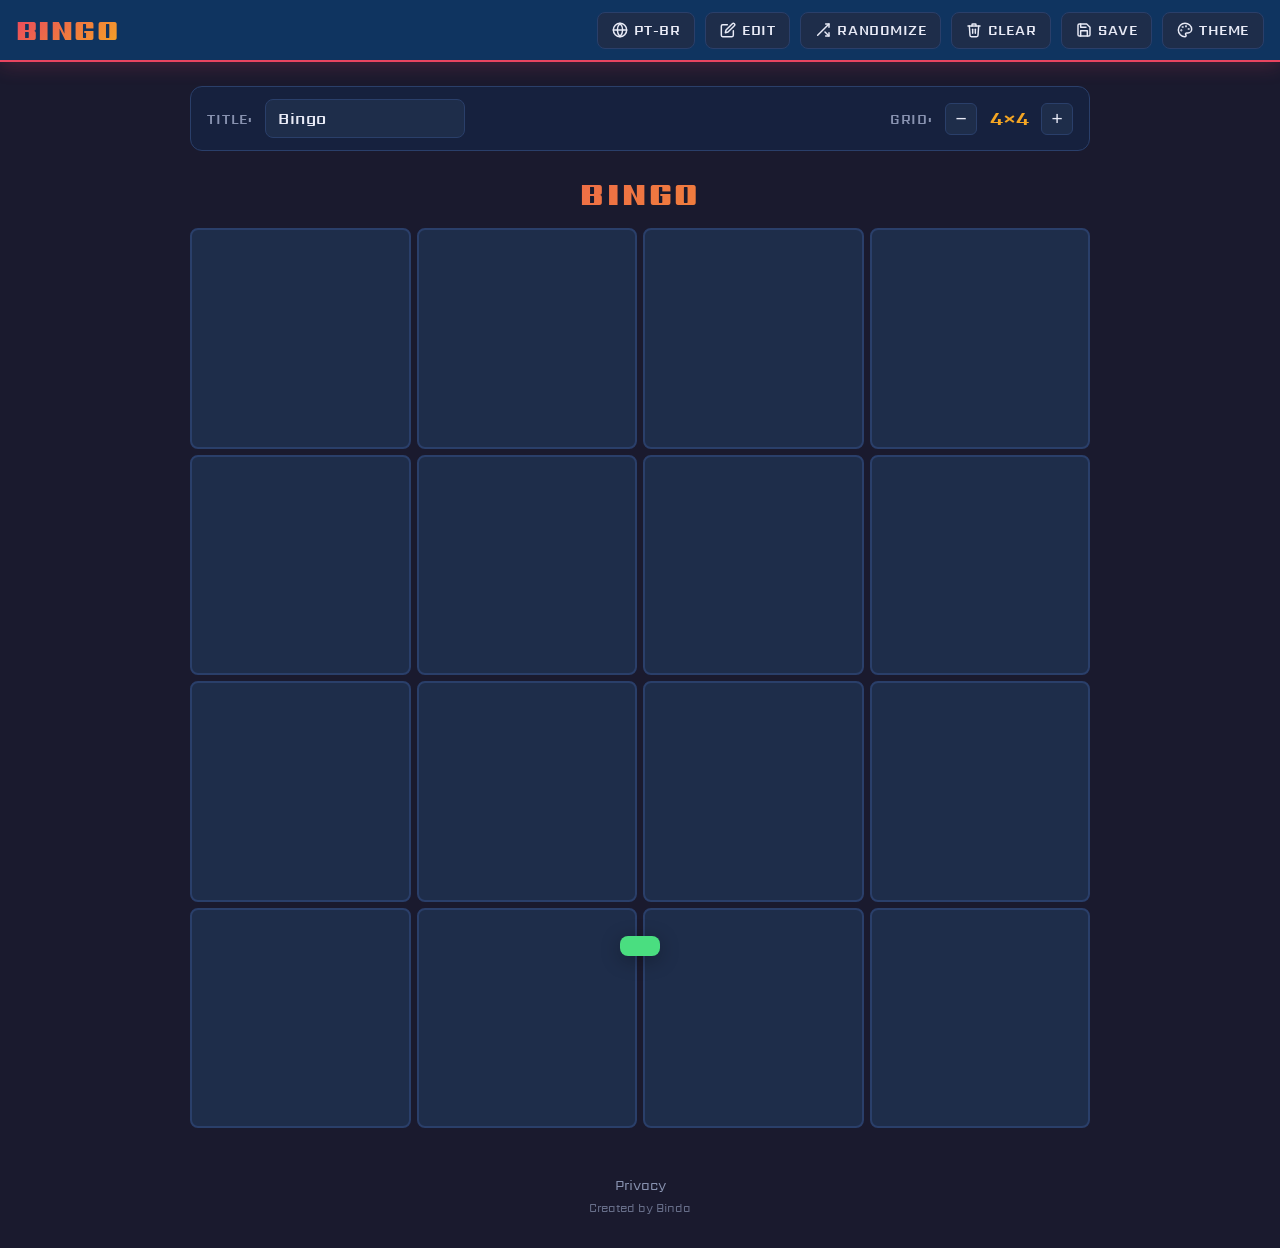
<file: index.html>
<!DOCTYPE html>
<html lang="en">
<head>
  <meta charset="UTF-8" />
  <meta name="viewport" content="width=device-width, initial-scale=1.0" />
  <title id="page-title">Stream Bingo</title>
  <link rel="preconnect" href="https://fonts.googleapis.com" />
  <link rel="preconnect" href="https://fonts.gstatic.com" crossorigin />
  <link href="https://fonts.googleapis.com/css2?family=Sarpanch:wght@400;600;700;800;900&display=swap" rel="stylesheet" />
  <link rel="stylesheet" href="css/style.css" />
</head>
<body>

<header id="app-header">
  <h1 id="header-title">Stream Bingo</h1>
  <div class="header-sep"></div>

  <button class="btn-icon" id="btn-lang-toggle" title="Switch language">
    <svg width="16" height="16" viewBox="0 0 24 24" fill="none" stroke="currentColor" stroke-width="2.2" stroke-linecap="round" stroke-linejoin="round">
      <circle cx="12" cy="12" r="10"/>
      <line x1="2" y1="12" x2="22" y2="12"/>
      <path d="M12 2a15.3 15.3 0 0 1 4 10 15.3 15.3 0 0 1-4 10 15.3 15.3 0 0 1-4-10 15.3 15.3 0 0 1 4-10z"/>
    </svg>
    <span id="btn-lang-label">PT-BR</span>
  </button>

  <button class="btn-icon" id="btn-edit-mode" title="Toggle edit mode">
    <svg width="16" height="16" viewBox="0 0 24 24" fill="none" stroke="currentColor" stroke-width="2.2" stroke-linecap="round" stroke-linejoin="round">
      <path d="M11 4H4a2 2 0 0 0-2 2v14a2 2 0 0 0 2 2h14a2 2 0 0 0 2-2v-7"/>
      <path d="M18.5 2.5a2.121 2.121 0 0 1 3 3L12 15l-4 1 1-4 9.5-9.5z"/>
    </svg>
    <span id="btn-edit-label">Edit</span>
  </button>

  <button class="btn-icon" id="btn-shuffle" title="Randomize cells">
    <svg width="16" height="16" viewBox="0 0 24 24" fill="none" stroke="currentColor" stroke-width="2.2" stroke-linecap="round" stroke-linejoin="round">
      <polyline points="16 3 21 3 21 8"/><line x1="4" y1="20" x2="21" y2="3"/>
      <polyline points="21 16 21 21 16 21"/><line x1="15" y1="15" x2="21" y2="21"/>
    </svg>
    <span id="btn-shuffle-label">Randomize</span>
  </button>

  <button class="btn-icon danger" id="btn-clear" title="Clear selections">
    <svg width="16" height="16" viewBox="0 0 24 24" fill="none" stroke="currentColor" stroke-width="2.2" stroke-linecap="round" stroke-linejoin="round">
      <polyline points="3 6 5 6 21 6"/>
      <path d="M19 6l-1 14a2 2 0 0 1-2 2H8a2 2 0 0 1-2-2L5 6"/>
      <path d="M10 11v6"/><path d="M14 11v6"/>
      <path d="M9 6V4a1 1 0 0 1 1-1h4a1 1 0 0 1 1 1v2"/>
    </svg>
    <span id="btn-clear-label">Clear</span>
  </button>

  <button class="btn-icon success-btn" id="btn-save-load" title="Save / Load">
    <svg width="16" height="16" viewBox="0 0 24 24" fill="none" stroke="currentColor" stroke-width="2.2" stroke-linecap="round" stroke-linejoin="round">
      <path d="M19 21H5a2 2 0 0 1-2-2V5a2 2 0 0 1 2-2h11l5 5v11a2 2 0 0 1-2 2z"/>
      <polyline points="17 21 17 13 7 13 7 21"/>
      <polyline points="7 3 7 8 15 8"/>
    </svg>
    <span id="btn-save-label">Save</span>
  </button>

  <button class="btn-icon" id="btn-theme" title="Themes">
    <svg width="16" height="16" viewBox="0 0 24 24" fill="none" stroke="currentColor" stroke-width="2.2" stroke-linecap="round" stroke-linejoin="round">
      <circle cx="13.5" cy="6.5" r=".5" fill="currentColor"/>
      <circle cx="17.5" cy="10.5" r=".5" fill="currentColor"/>
      <circle cx="8.5" cy="7.5" r=".5" fill="currentColor"/>
      <circle cx="6.5" cy="12.5" r=".5" fill="currentColor"/>
      <path d="M12 2C6.5 2 2 6.5 2 12s4.5 10 10 10c.926 0 1.648-.746 1.648-1.688 0-.437-.18-.835-.437-1.125-.29-.289-.438-.652-.438-1.125a1.64 1.64 0 0 1 1.668-1.668h1.996c3.051 0 5.555-2.503 5.555-5.554C21.965 6.012 17.461 2 12 2z"/>
    </svg>
    <span id="btn-theme-label">Theme</span>
  </button>
</header>

<main id="main">

  <!-- Barra de controles -->
  <div id="controls-bar">
    <label id="label-title">Title:</label>
    <input type="text" id="title-input" placeholder="Bingo Name" maxlength="60" value="Bingo" />
    <div class="header-sep"></div>
    <label id="label-grid">Grid:</label>
    <div id="grid-size-control">
      <button id="btn-size-dec" title="Decrease Grid">−</button>
      <span id="grid-size-display">4×4</span>
      <button id="btn-size-inc" title="Increase Grid">+</button>
    </div>
  </div>

  <!-- Grid do bingo -->
  <div id="bingo-wrap">
    <div id="bingo-title-display"></div>
    <div id="bingo-grid"></div>
  </div>

</main>

<footer id="app-footer">
  <a href="privacy.html" id="footer-privacy-link">Privacy</a>
  <span class="footer-credit" id="footer-credit">Created by Binda</span>
</footer>

<div class="modal-overlay" id="cell-edit-modal">
  <div class="modal-box">
    <h2 id="modal-edit-title">Edit</h2>

    <div class="modal-row">
      <label id="label-text">Text</label>
      <textarea class="cell-edit-text" id="cell-edit-text" placeholder="Enter text..." rows="3"></textarea>
    </div>

    <div class="modal-row">
      <label id="label-image">Image (paste Ctrl+V, drag or click)</label>
      <div class="img-drop-zone" id="img-drop-zone">
        <input type="file" id="img-file-input" accept="image/*" />
        <strong id="drop-zone-title">Drag image here</strong>
        <p id="drop-zone-subtitle">or click to select a file</p>
      </div>
      <div id="img-preview-container"></div>
      <p class="paste-hint" id="paste-hint">Hint: Copy an image and press Ctrl+V here!</p>
    </div>

    <div class="modal-actions">
      <button class="btn-danger-outline" id="btn-clear-cell">Clear</button>
      <button class="btn-secondary" id="btn-cancel-edit">Cancel</button>
      <button class="btn-primary" id="btn-save-cell">Save</button>
    </div>
  </div>
</div>

<div class="modal-overlay" id="save-load-modal">
  <div class="modal-box">
    <h2 id="modal-saveload-title">Save / Load Bingo</h2>

    <div class="save-input-row">
      <input type="text" id="save-name-input" placeholder="Bingo Name (e.g., Nintendo Direct June)" maxlength="50" />
      <button class="btn-primary" id="btn-do-save">Save</button>
    </div>

    <label id="label-saved-bingos" style="font-size:0.8rem;font-weight:600;text-transform:uppercase;color:var(--text-muted);letter-spacing:0.05em;margin-bottom:6px;display:block;">
      Saved Bingos
    </label>
    <div class="saved-list" id="saved-list"></div>

    <div class="modal-actions" style="margin-top:16px;">
      <button class="btn-secondary" id="btn-close-save-load">Close</button>
    </div>
  </div>
</div>

<div class="modal-overlay" id="theme-modal">
  <div class="modal-box">
    <h2 id="modal-theme-title">Choose Theme</h2>
    <div class="theme-grid" id="theme-grid"></div>
    <div class="modal-actions">
      <button class="btn-secondary" id="btn-close-theme">Close</button>
    </div>
  </div>
</div>

<div class="modal-overlay" id="confirm-modal">
  <div class="modal-box">
    <h2 id="confirm-title">Confirm</h2>
    <p id="confirm-message"></p>
    <div class="modal-actions">
      <button class="btn-secondary" id="btn-confirm-no">Cancel</button>
      <button class="btn-primary" id="btn-confirm-yes">Confirm</button>
    </div>
  </div>
</div>

<div id="win-banner">
  <div class="win-box">
    <h2 id="win-title">BINGO!</h2>
    <p id="win-subtitle">You completed a line!</p>
  </div>
</div>

<!-- Toast de notificação -->
<div id="toast"></div>

<script src="js/app.js"></script>
</body>
</html>
</file>
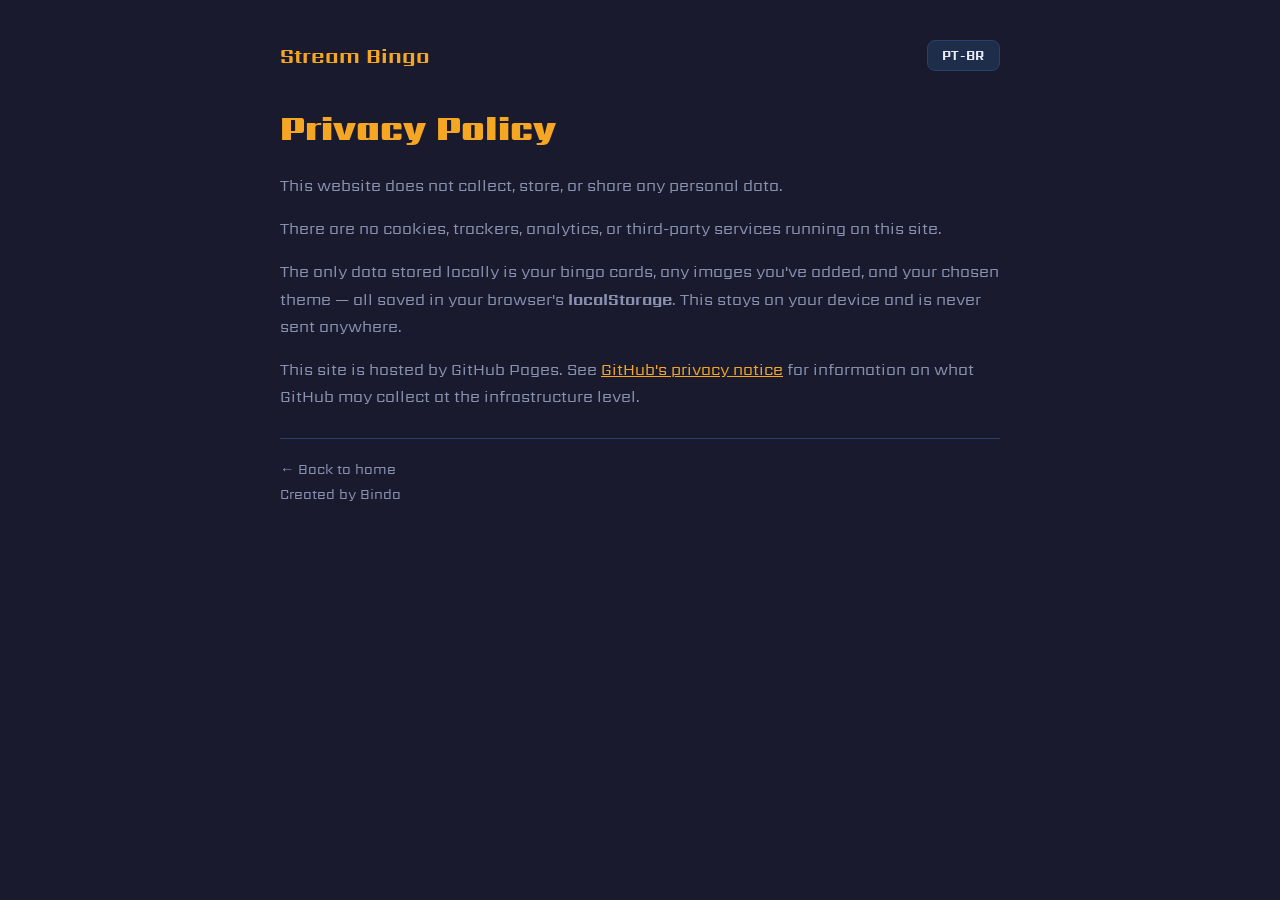
<file: privacy.html>
<!DOCTYPE html>
<html lang="pt-BR">
<head>
  <meta charset="UTF-8" />
  <meta name="viewport" content="width=device-width, initial-scale=1.0" />
  <title>Política de Privacidade — Bingo</title>
  <link rel="preconnect" href="https://fonts.googleapis.com" />
  <link rel="preconnect" href="https://fonts.gstatic.com" crossorigin />
  <link href="https://fonts.googleapis.com/css2?family=Sarpanch:wght@400;600;700;800;900&display=swap" rel="stylesheet" />
  <link rel="stylesheet" href="css/style.css" />
  <style>
    /* ===== Página de Privacidade — estilos específicos ===== */
    .privacy-main {
      flex: 1;
      display: flex;
      justify-content: center;
      padding: 40px 16px 60px;
    }

    .privacy-box {
      width: 100%;
      max-width: 720px;
    }

    .privacy-top {
      display: flex;
      justify-content: space-between;
      align-items: center;
      margin-bottom: 32px;
    }

    .privacy-name {
      font-family: 'Sarpanch', sans-serif;
      font-size: 1.3rem;
      font-weight: 700;
      color: var(--accent2);
    }

    .lang-toggle {
      background: var(--btn-bg);
      border: 1px solid var(--border-color);
      color: var(--text);
      border-radius: 8px;
      padding: 6px 14px;
      cursor: pointer;
      font-family: 'Sarpanch', sans-serif;
      font-size: 0.8rem;
      font-weight: 700;
      letter-spacing: 0.05em;
      transition: background 0.15s, border-color 0.15s;
    }
    .lang-toggle:hover {
      background: var(--btn-hover);
      border-color: var(--accent2);
    }

    .privacy-box h1 {
      font-family: 'Sarpanch', sans-serif;
      font-size: 2.2rem;
      font-weight: 900;
      color: var(--accent2);
      margin-bottom: 20px;
    }

    .privacy-box p {
      color: var(--text-muted);
      font-size: 1rem;
      line-height: 1.7;
      margin-bottom: 16px;
    }

    .privacy-box a {
      color: var(--accent2);
      text-decoration: underline;
    }
    .privacy-box a:hover {
      color: var(--accent);
    }

    .privacy-divider {
      border: none;
      border-top: 1px solid var(--border-color);
      margin: 28px 0 20px;
    }

    .privacy-footer {
      display: flex;
      flex-direction: column;
      gap: 6px;
    }

    .privacy-footer a {
      color: var(--text-muted);
      font-size: 0.9rem;
      text-decoration: none;
    }
    .privacy-footer a:hover {
      color: var(--accent2);
      text-decoration: underline;
    }

    .privacy-credit {
      color: var(--text-muted);
      font-size: 0.85rem;
    }

    [data-lang-section] { display: none; }
    [data-lang-section].active { display: block; }
  </style>
</head>
<body>

<main class="privacy-main">
  <div class="privacy-box">

    <div class="privacy-top">
      <span class="privacy-name">Stream Bingo</span>
      <button class="lang-toggle" id="lang-toggle">EN</button>
    </div>

    <!-- ===== PT-BR ===== -->
    <div data-lang-section="pt" class="active">
      <h1>Política de Privacidade</h1>
      <p>Este site não coleta, armazena ou compartilha nenhum dado pessoal.</p>
      <p>Não há cookies, rastreadores, análises (analytics) ou serviços de terceiros rodando neste site.</p>
      <p>Os únicos dados armazenados localmente são as suas cédulas de bingo, imagens adicionadas, e o tema escolhido — tudo salvo no <strong>localStorage</strong> do seu navegador. Esses dados ficam apenas no seu dispositivo e nunca são enviados para nenhum servidor.</p>
      <p>Este site é hospedado pelo GitHub Pages. Veja o <a href="https://docs.github.com/pt/site-policy/privacy-policies/github-general-privacy-statement" target="_blank" rel="noopener">aviso de privacidade do GitHub</a> para informações sobre o que o GitHub pode coletar em nível de infraestrutura.</p>

      <hr class="privacy-divider" />
      <div class="privacy-footer">
        <a href="index.html">← Voltar para o início</a>
        <span class="privacy-credit">Criado por Binda</span>
      </div>
    </div>

    <!-- ===== EN ===== -->
    <div data-lang-section="en">
      <h1>Privacy Policy</h1>
      <p>This website does not collect, store, or share any personal data.</p>
      <p>There are no cookies, trackers, analytics, or third-party services running on this site.</p>
      <p>The only data stored locally is your bingo cards, any images you've added, and your chosen theme — all saved in your browser's <strong>localStorage</strong>. This stays on your device and is never sent anywhere.</p>
      <p>This site is hosted by GitHub Pages. See <a href="https://docs.github.com/en/site-policy/privacy-policies/github-general-privacy-statement" target="_blank" rel="noopener">GitHub's privacy notice</a> for information on what GitHub may collect at the infrastructure level.</p>

      <hr class="privacy-divider" />
      <div class="privacy-footer">
        <a href="index.html">← Back to home</a>
        <span class="privacy-credit">Created by Binda</span>
      </div>
    </div>

  </div>
</main>

<script>
  const toggleBtn = document.getElementById('lang-toggle');
  const sections = document.querySelectorAll('[data-lang-section]');

  function setLang(lang) {
    sections.forEach(s => s.classList.toggle('active', s.dataset.langSection === lang));
    toggleBtn.textContent = lang === 'pt' ? 'EN' : 'PT-BR';
    document.documentElement.lang = lang === 'pt' ? 'pt-BR' : 'en';
    document.title = lang === 'pt'
      ? 'Política de Privacidade — Stream Bingo'
      : 'Privacy Policy — Stream Bingo';
    localStorage.setItem('stream-bingo-lang', lang);
  }

  toggleBtn.addEventListener('click', () => {
    const current = document.querySelector('[data-lang-section].active').dataset.langSection;
    setLang(current === 'pt' ? 'en' : 'pt');
  });

  // Lembra o idioma escolhido (mesmo storage usado pelo restante do site, se aplicável)
  const saved = localStorage.getItem('stream-bingo-lang');
  if (saved === 'en' || saved === 'pt') setLang(saved);
</script>

</body>
</html>
</file>
<file: css/style.css>
/* ============================================================
   BINGO DE STREAM — Estilos
   ============================================================ */

/* ===== VARIÁVEIS DE TEMA (padrão: Noturno Roxo) ===== */
:root {
  --bg: #1a1a2e;
  --surface: #16213e;
  --surface2: #0f3460;
  --accent: #e94560;
  --accent2: #f5a623;
  --cell-bg: #1e2d4a;
  --cell-selected: #533483;
  --cell-selected-border: #a855f7;
  --cell-border: #2a3f6a;
  --text: #e8eaf6;
  --text-muted: #8892b0;
  --header-bg: #0f3460;
  --btn-bg: #1e2d4a;
  --btn-hover: #2a3f6a;
  --border-color: #2a3f6a;
  --success: #4ade80;
  --overlay: rgba(10, 10, 26, 0.85);
}

/* ===== RESET ===== */
* {
  box-sizing: border-box;
  margin: 0;
  padding: 0;
}

body {
  font-family: 'Sarpanch', sans-serif;
  background-color: var(--bg);
  color: var(--text);
  min-height: 100vh;
  display: flex;
  flex-direction: column;
  overflow-x: hidden;
}

/* ============================================================
   HEADER
   ============================================================ */
#app-header {
  background: var(--header-bg);
  border-bottom: 2px solid var(--accent);
  padding: 10px 16px;
  display: flex;
  align-items: center;
  gap: 10px;
  flex-wrap: wrap;
  position: sticky;
  top: 0;
  z-index: 100;
  box-shadow: 0 4px 20px rgba(233, 69, 96, 0.2);
}

#app-header h1 {
  font-family: 'Sarpanch', sans-serif;
  font-size: 1.8rem;
  font-weight: 900;
  letter-spacing: 0.05em;
  color: var(--text);
  text-transform: uppercase;
  margin-right: 6px;
  white-space: nowrap;
  background: linear-gradient(135deg, var(--accent), var(--accent2));
  -webkit-background-clip: text;
  -webkit-text-fill-color: transparent;
  background-clip: text;
}

.header-sep {
  flex: 1;
}

/* ===== BOTÕES DO HEADER ===== */
.btn-icon {
  background: var(--btn-bg);
  border: 1px solid var(--border-color);
  color: var(--text);
  border-radius: 8px;
  padding: 8px 14px;
  cursor: pointer;
  display: flex;
  align-items: center;
  gap: 6px;
  font-family: 'Sarpanch', sans-serif;
  font-size: 0.85rem;
  font-weight: 600;
  letter-spacing: 0.04em;
  text-transform: uppercase;
  transition: background 0.15s, border-color 0.15s, transform 0.1s;
  white-space: nowrap;
}

.btn-icon:hover {
  background: var(--btn-hover);
  border-color: var(--accent);
  transform: translateY(-1px);
}

.btn-icon:active {
  transform: translateY(0);
}

.btn-icon svg {
  flex-shrink: 0;
}

.btn-icon.danger:hover {
  border-color: #ef4444;
}

.btn-icon.success-btn:hover {
  border-color: var(--success);
}

/* ============================================================
   LAYOUT PRINCIPAL
   ============================================================ */
#main {
  flex: 1;
  display: flex;
  flex-direction: column;
  align-items: center;
  padding: 24px 16px;
  gap: 20px;
}

/* ===== BARRA DE CONTROLES ===== */
#controls-bar {
  display: flex;
  align-items: center;
  gap: 12px;
  flex-wrap: wrap;
  width: 100%;
  max-width: 900px;
  background: var(--surface);
  border: 1px solid var(--border-color);
  border-radius: 12px;
  padding: 12px 16px;
}

#controls-bar label {
  font-family: 'Sarpanch', sans-serif;
  font-size: 0.9rem;
  font-weight: 600;
  text-transform: uppercase;
  color: var(--text-muted);
  letter-spacing: 0.06em;
  white-space: nowrap;
}

/* ===== CONTROLE DE TAMANHO DA GRADE ===== */
#grid-size-control {
  display: flex;
  align-items: center;
  gap: 8px;
}

#grid-size-control button {
  background: var(--btn-bg);
  border: 1px solid var(--border-color);
  color: var(--text);
  border-radius: 6px;
  width: 32px;
  height: 32px;
  cursor: pointer;
  font-size: 1.2rem;
  display: flex;
  align-items: center;
  justify-content: center;
  transition: background 0.15s, border-color 0.15s;
}

#grid-size-control button:hover {
  background: var(--btn-hover);
  border-color: var(--accent2);
}

#grid-size-display {
  font-family: 'Sarpanch', sans-serif;
  font-size: 1.2rem;
  font-weight: 700;
  min-width: 48px;
  text-align: center;
  color: var(--accent2);
}

/* ===== INPUT DE TÍTULO ===== */
#title-input {
  background: var(--btn-bg);
  border: 1px solid var(--border-color);
  border-radius: 8px;
  padding: 7px 12px;
  color: var(--text);
  font-family: 'Sarpanch', sans-serif;
  font-size: 1rem;
  font-weight: 600;
  letter-spacing: 0.03em;
  width: 200px;
  transition: border-color 0.15s;
}

#title-input:focus {
  outline: none;
  border-color: var(--accent);
}

#title-input::placeholder {
  color: var(--text-muted);
}

/* ============================================================
   GRID DE BINGO
   ============================================================ */
#bingo-wrap {
  width: 100%;
  max-width: 900px;
}

#bingo-title-display {
  font-family: 'Sarpanch', sans-serif;
  font-size: 2rem;
  font-weight: 900;
  text-align: center;
  text-transform: uppercase;
  letter-spacing: 0.08em;
  margin-bottom: 12px;
  background: linear-gradient(135deg, var(--accent), var(--accent2));
  -webkit-background-clip: text;
  -webkit-text-fill-color: transparent;
  background-clip: text;
  min-height: 2.4rem;
  display: none;
}

#bingo-grid {
  display: grid;
  gap: 6px;
  width: 100%;
  aspect-ratio: 1;
}

/* ============================================================
   CÉLULA
   ============================================================ */
.cell {
  background: var(--cell-bg);
  border: 2px solid var(--cell-border);
  border-radius: 8px;
  position: relative;
  overflow: hidden;
  cursor: pointer;
  transition: border-color 0.2s, background 0.2s, transform 0.1s;
  display: flex;
  align-items: center;
  justify-content: center;
  min-height: 60px;
  user-select: none;
}

.cell:hover {
  border-color: var(--accent2);
  transform: scale(1.01);
  z-index: 2;
}

.cell.selected {
  background: var(--cell-selected);
  border-color: var(--cell-selected-border);
  box-shadow: 0 0 12px rgba(168, 85, 247, 0.4);
}

.cell.selected .cell-text {
  opacity: 0.85;
}

/* Texto dentro da célula */
.cell-text {
  font-family: 'Sarpanch', sans-serif;
  font-size: clamp(10px, 2.2vh, 18px);
  font-weight: 600;
  text-align: center;
  padding: 6px;
  line-height: 1.2;
  word-break: break-word;
  z-index: 2;
  position: relative;
  pointer-events: none;
  color: var(--text);
  text-shadow: 0 1px 3px rgba(0, 0, 0, 0.5);
}

/* Imagem de fundo da célula */
.cell-img {
  position: absolute;
  inset: 0;
  width: 100%;
  height: 100%;
  object-fit: cover;
  z-index: 1;
}

/* Fundo semi-transparente no texto quando há imagem */
.cell-img + .cell-text {
  background: rgba(0, 0, 0, 0.45);
  border-radius: 4px;
}

/* Overlay da célula selecionada */
.cell.selected::after {
  content: '';
  position: absolute;
  inset: 0;
  background: rgba(168, 85, 247, 0.18);
  z-index: 3;
  pointer-events: none;
}

/* Célula em modo edição */
.cell.edit-mode {
  cursor: default;
}

.cell.edit-mode:hover {
  transform: none;
}

/* ============================================================
   MODAL BASE
   ============================================================ */
.modal-overlay {
  position: fixed;
  inset: 0;
  background: var(--overlay);
  z-index: 200;
  display: flex;
  align-items: center;
  justify-content: center;
  backdrop-filter: blur(4px);
  opacity: 0;
  pointer-events: none;
  transition: opacity 0.2s;
}

.modal-overlay.active {
  opacity: 1;
  pointer-events: all;
}

.modal-box {
  background: var(--surface);
  border: 1px solid var(--border-color);
  border-radius: 16px;
  padding: 24px;
  width: min(480px, 95vw);
  box-shadow: 0 20px 60px rgba(0, 0, 0, 0.6);
  transform: translateY(16px);
  transition: transform 0.2s;
}

.modal-overlay.active .modal-box {
  transform: translateY(0);
}

.modal-box h2 {
  font-family: 'Sarpanch', sans-serif;
  font-size: 1.4rem;
  font-weight: 900;
  text-transform: uppercase;
  letter-spacing: 0.06em;
  margin-bottom: 16px;
  color: var(--accent2);
}

/* ============================================================
   MODAL DE EDIÇÃO DE CÉLULA
   ============================================================ */
.modal-row {
  display: flex;
  flex-direction: column;
  gap: 6px;
  margin-bottom: 14px;
}

.modal-row label {
  font-size: 0.8rem;
  font-weight: 600;
  text-transform: uppercase;
  color: var(--text-muted);
  letter-spacing: 0.05em;
}

textarea.cell-edit-text {
  background: var(--btn-bg);
  border: 1px solid var(--border-color);
  border-radius: 8px;
  color: var(--text);
  font-family: 'Sarpanch', sans-serif;
  font-size: 1rem;
  padding: 10px 12px;
  resize: vertical;
  min-height: 80px;
  width: 100%;
  transition: border-color 0.15s;
}

textarea.cell-edit-text:focus {
  outline: none;
  border-color: var(--accent);
}

/* ===== ZONA DE DROP DE IMAGEM ===== */
.img-drop-zone {
  border: 2px dashed var(--border-color);
  border-radius: 10px;
  padding: 20px;
  text-align: center;
  cursor: pointer;
  transition: border-color 0.2s, background 0.2s;
  position: relative;
}

.img-drop-zone:hover,
.img-drop-zone.drag-over {
  border-color: var(--accent);
  background: rgba(233, 69, 96, 0.07);
}

.img-drop-zone input[type="file"] {
  position: absolute;
  inset: 0;
  opacity: 0;
  cursor: pointer;
  width: 100%;
  height: 100%;
}

.img-drop-zone p {
  font-size: 0.85rem;
  color: var(--text-muted);
  pointer-events: none;
}

.img-drop-zone strong {
  display: block;
  font-size: 1rem;
  color: var(--text);
  margin-bottom: 4px;
}

/* Preview da imagem selecionada */
.img-preview-wrap {
  position: relative;
  display: inline-block;
  margin-top: 10px;
}

.img-preview-wrap img {
  max-width: 100%;
  max-height: 160px;
  border-radius: 8px;
  border: 1px solid var(--border-color);
  display: block;
}

.img-preview-wrap .remove-img {
  position: absolute;
  top: -8px;
  right: -8px;
  background: var(--accent);
  border: none;
  color: white;
  border-radius: 50%;
  width: 24px;
  height: 24px;
  cursor: pointer;
  font-size: 1rem;
  line-height: 1;
  display: flex;
  align-items: center;
  justify-content: center;
}

.paste-hint {
  font-size: 0.78rem;
  color: var(--text-muted);
  text-align: center;
  margin-top: 6px;
}

/* ===== AÇÕES DO MODAL ===== */
.modal-actions {
  display: flex;
  gap: 10px;
  margin-top: 6px;
  justify-content: flex-end;
}

/* ===== BOTÕES ===== */
.btn-primary {
  background: var(--accent);
  border: 1px solid var(--accent);
  color: white;
  border-radius: 8px;
  padding: 9px 20px;
  cursor: pointer;
  font-family: 'Sarpanch', sans-serif;
  font-size: 0.95rem;
  font-weight: 700;
  letter-spacing: 0.05em;
  text-transform: uppercase;
  transition: background 0.15s, transform 0.1s;
}

.btn-primary:hover {
  background: #c73652;
  transform: translateY(-1px);
}

.btn-secondary {
  background: var(--btn-bg);
  border: 1px solid var(--border-color);
  color: var(--text);
  border-radius: 8px;
  padding: 9px 18px;
  cursor: pointer;
  font-family: 'Sarpanch', sans-serif;
  font-size: 0.95rem;
  font-weight: 700;
  letter-spacing: 0.05em;
  text-transform: uppercase;
  transition: background 0.15s;
}

.btn-secondary:hover {
  background: var(--btn-hover);
}

.btn-danger-outline {
  background: transparent;
  border: 1px solid #ef4444;
  color: #ef4444;
  border-radius: 8px;
  padding: 9px 18px;
  cursor: pointer;
  font-family: 'Sarpanch', sans-serif;
  font-size: 0.95rem;
  font-weight: 700;
  letter-spacing: 0.05em;
  text-transform: uppercase;
  transition: background 0.15s;
  margin-right: auto;
}

.btn-danger-outline:hover {
  background: rgba(239, 68, 68, 0.1);
}

/* ============================================================
   MODAL SALVAR / CARREGAR
   ============================================================ */
#save-load-modal .modal-box {
  width: min(540px, 95vw);
}

.save-input-row {
  display: flex;
  gap: 8px;
  margin-bottom: 16px;
}

.save-input-row input {
  flex: 1;
  background: var(--btn-bg);
  border: 1px solid var(--border-color);
  border-radius: 8px;
  color: var(--text);
  font-family: 'Sarpanch', sans-serif;
  font-size: 0.95rem;
  padding: 9px 12px;
  transition: border-color 0.15s;
}

.save-input-row input:focus {
  outline: none;
  border-color: var(--accent);
}

/* Lista de bingos salvos */
.saved-list {
  max-height: 280px;
  overflow-y: auto;
  display: flex;
  flex-direction: column;
  gap: 6px;
  margin-top: 8px;
}

.saved-item {
  display: flex;
  align-items: center;
  background: var(--btn-bg);
  border: 1px solid var(--border-color);
  border-radius: 8px;
  padding: 10px 14px;
  gap: 10px;
  transition: border-color 0.15s;
}

.saved-item:hover {
  border-color: var(--accent2);
}

.saved-item-name {
  flex: 1;
  font-family: 'Sarpanch', sans-serif;
  font-size: 1rem;
  font-weight: 600;
}

.saved-item-meta {
  font-size: 0.75rem;
  color: var(--text-muted);
}

.saved-item-actions {
  display: flex;
  gap: 6px;
}

.saved-item-actions button {
  background: transparent;
  border: 1px solid var(--border-color);
  color: var(--text);
  border-radius: 6px;
  padding: 4px 10px;
  cursor: pointer;
  font-size: 0.75rem;
  font-weight: 600;
  font-family: 'Sarpanch', sans-serif;
  text-transform: uppercase;
  letter-spacing: 0.04em;
  transition: background 0.15s, border-color 0.15s;
}

.saved-item-actions button:hover {
  background: var(--btn-hover);
  border-color: var(--accent);
}

.saved-item-actions button.del {
  color: #ef4444;
}

.saved-item-actions button.del:hover {
  border-color: #ef4444;
  background: rgba(239, 68, 68, 0.1);
}

.empty-state {
  text-align: center;
  color: var(--text-muted);
  padding: 20px;
  font-size: 0.9rem;
}

/* ============================================================
   MODAL DE TEMA
   ============================================================ */
#theme-modal .modal-box {
  width: min(440px, 95vw);
}

.theme-grid {
  display: grid;
  grid-template-columns: 1fr 1fr;
  gap: 8px;
  margin-bottom: 16px;
}

.theme-item {
  border: 2px solid var(--border-color);
  border-radius: 10px;
  padding: 12px;
  cursor: pointer;
  transition: border-color 0.2s, transform 0.1s;
}

.theme-item:hover {
  transform: scale(1.02);
}

.theme-item.active {
  border-color: var(--accent2) !important;
}

.theme-swatch {
  display: flex;
  gap: 4px;
  margin-bottom: 8px;
}

.theme-swatch span {
  flex: 1;
  height: 20px;
  border-radius: 4px;
}

.theme-name {
  font-family: 'Sarpanch', sans-serif;
  font-size: 0.85rem;
  font-weight: 700;
  text-transform: uppercase;
  letter-spacing: 0.05em;
}

/* ============================================================
   BANNER DE VITÓRIA (BINGO!)
   ============================================================ */
#win-banner {
  display: none;
  position: fixed;
  inset: 0;
  z-index: 500;
  align-items: center;
  justify-content: center;
  pointer-events: none;
}

#win-banner.show {
  display: flex;
}

.win-box {
  background: linear-gradient(135deg, var(--accent), var(--accent2));
  border-radius: 20px;
  padding: 40px 60px;
  text-align: center;
  box-shadow: 0 20px 80px rgba(0, 0, 0, 0.8);
  animation: winPop 0.5s cubic-bezier(0.34, 1.56, 0.64, 1);
}

.win-box h2 {
  font-family: 'Sarpanch', sans-serif;
  font-size: 3.5rem;
  font-weight: 900;
  color: white;
  text-transform: uppercase;
  letter-spacing: 0.08em;
  text-shadow: 0 4px 10px rgba(0, 0, 0, 0.4);
}

.win-box p {
  color: rgba(255, 255, 255, 0.9);
  font-size: 1.1rem;
  margin-top: 6px;
}

@keyframes winPop {
  from { transform: scale(0.5); opacity: 0; }
  to   { transform: scale(1);   opacity: 1; }
}

/* ============================================================
   MODAL DE CONFIRMAÇÃO
   ============================================================ */
#confirm-modal .modal-box {
  width: min(380px, 95vw);
}

#confirm-modal .modal-box p {
  color: var(--text-muted);
  font-size: 0.95rem;
  margin-bottom: 16px;
}

/* ============================================================
   SCROLLBAR CUSTOMIZADA
   ============================================================ */
::-webkit-scrollbar { width: 6px; }
::-webkit-scrollbar-track { background: var(--surface); }
::-webkit-scrollbar-thumb { background: var(--border-color); border-radius: 3px; }
::-webkit-scrollbar-thumb:hover { background: var(--accent); }

/* ============================================================
   TOAST (notificação)
   ============================================================ */
#toast {
  position: fixed;
  bottom: 24px;
  left: 50%;
  transform: translateX(-50%) translateY(80px);
  background: var(--success);
  color: #0a2a0a;
  border-radius: 8px;
  padding: 10px 20px;
  font-family: 'Sarpanch', sans-serif;
  font-size: 1rem;
  font-weight: 700;
  letter-spacing: 0.05em;
  text-transform: uppercase;
  z-index: 1000;
  transition: transform 0.3s cubic-bezier(0.34, 1.56, 0.64, 1);
  box-shadow: 0 4px 20px rgba(0, 0, 0, 0.3);
}

#toast.show  { transform: translateX(-50%) translateY(0); }
#toast.error { background: var(--accent); color: white; }

/* ============================================================
   RODAPÉ
   ============================================================ */
#app-footer {
  display: flex;
  flex-direction: column;
  align-items: center;
  gap: 4px;
  padding: 24px 16px 32px;
  text-align: center;
}

#app-footer a {
  color: var(--text-muted);
  font-family: 'Sarpanch', sans-serif;
  font-size: 0.85rem;
  text-decoration: none;
  transition: color 0.15s;
}

#app-footer a:hover {
  color: var(--accent2);
  text-decoration: underline;
}

#app-footer .footer-credit {
  color: var(--text-muted);
  font-size: 0.78rem;
  opacity: 0.7;
}

/* ============================================================
   RESPONSIVO
   ============================================================ */
@media (max-width: 600px) {
  #app-header h1 { font-size: 1.3rem; }
  .btn-icon span { display: none; }
  #title-input { width: 130px; }
}
</file>
